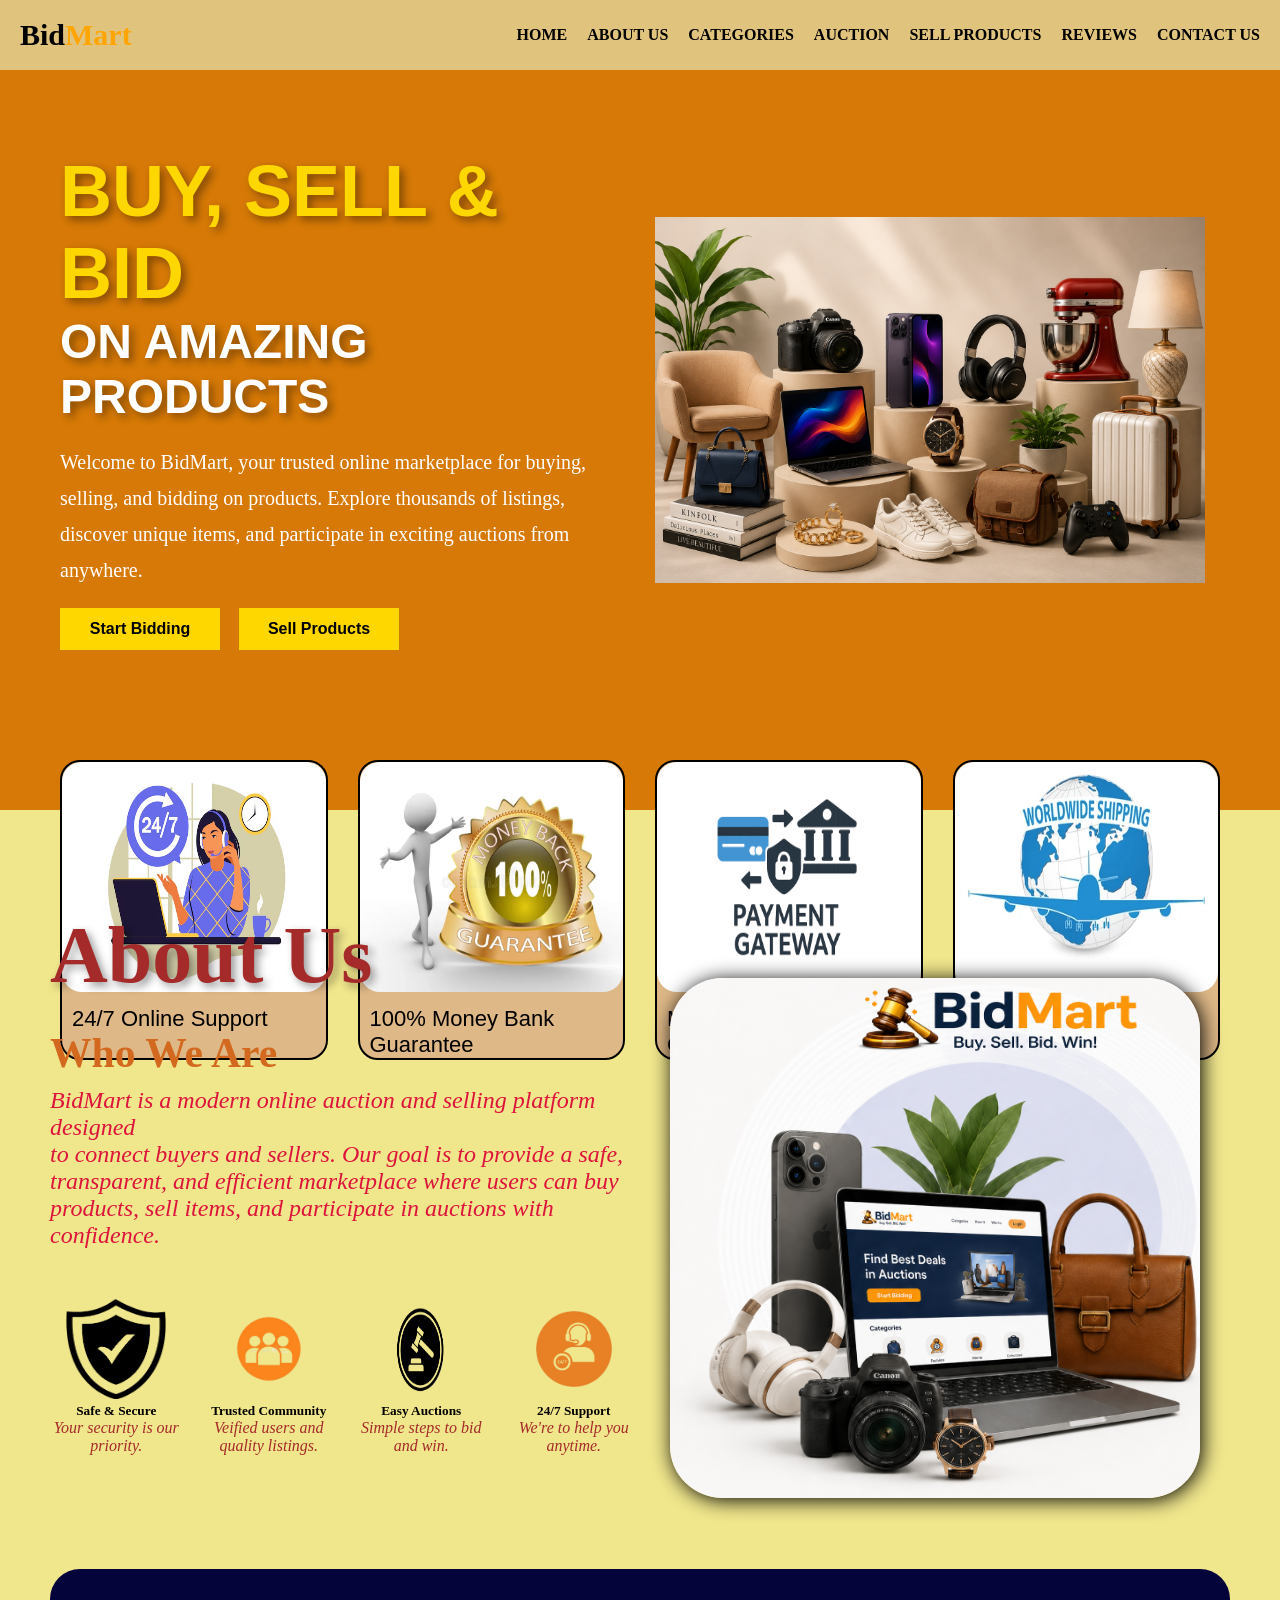
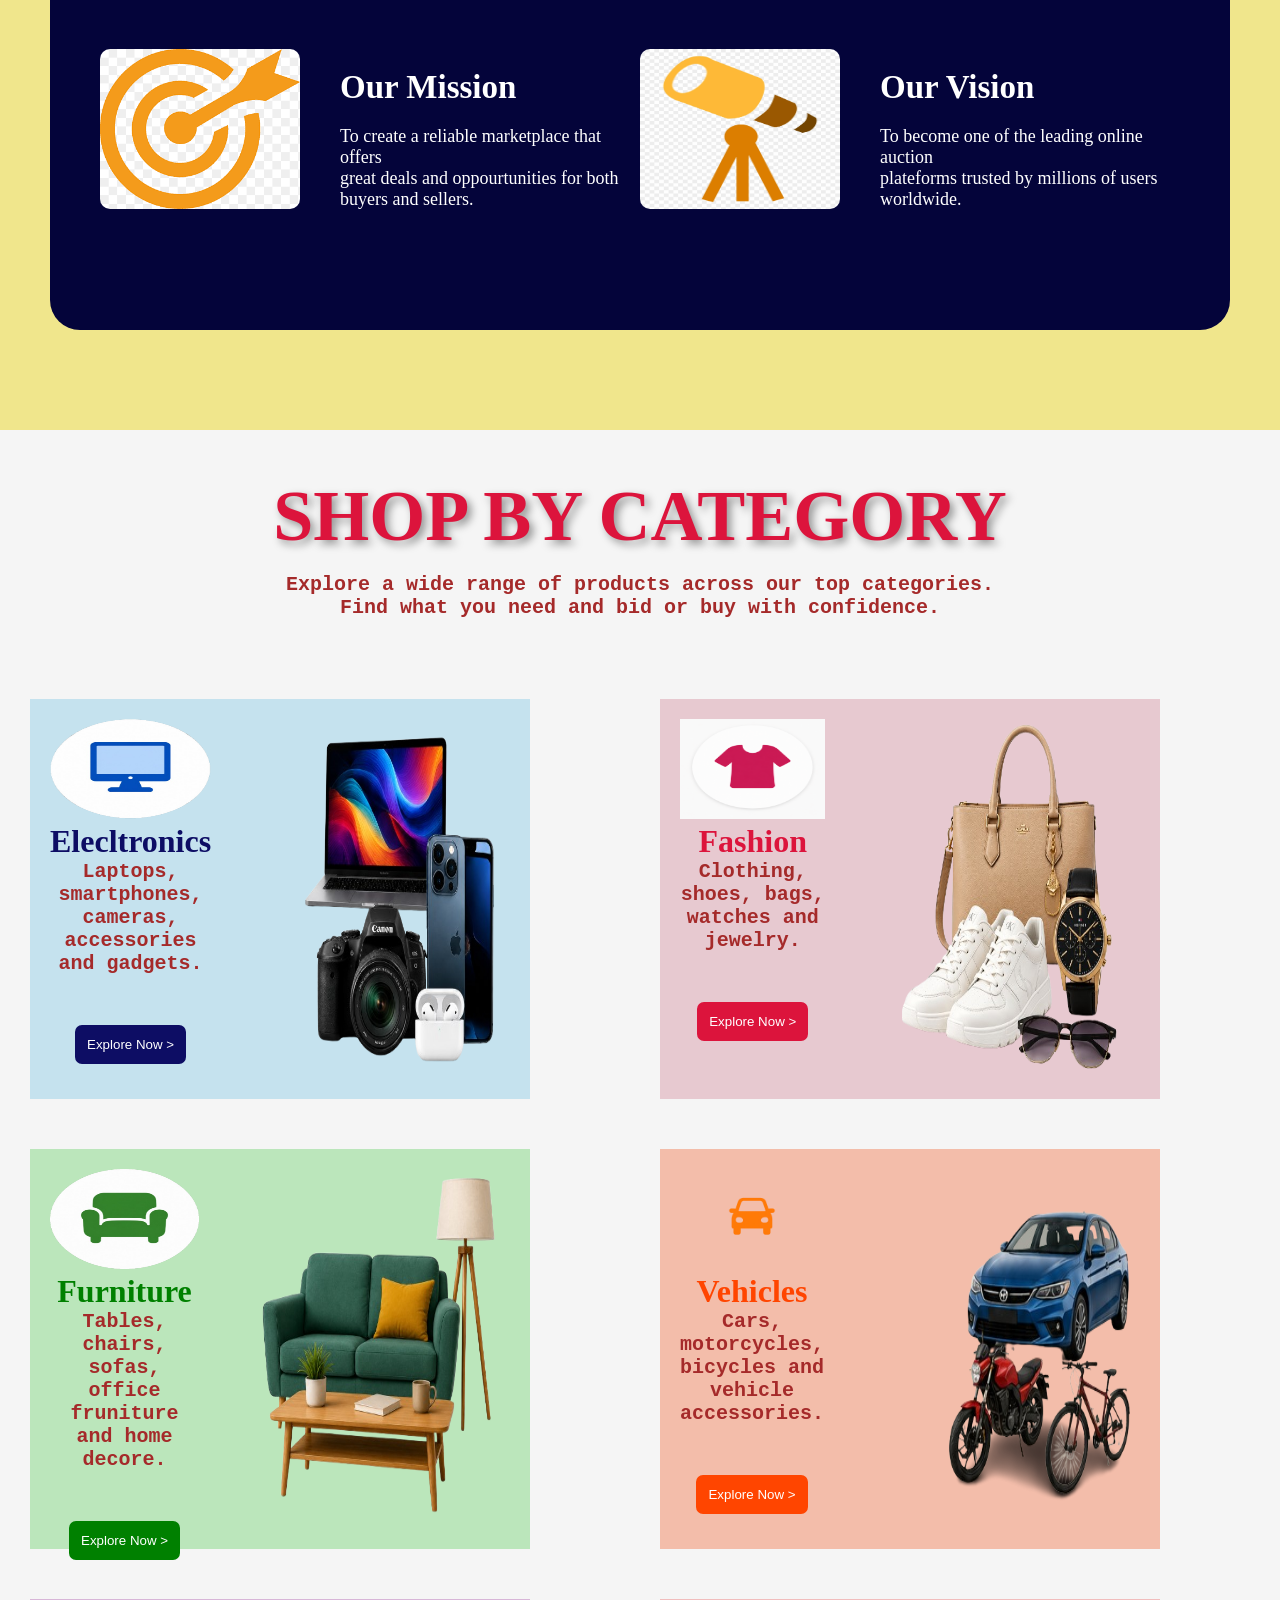
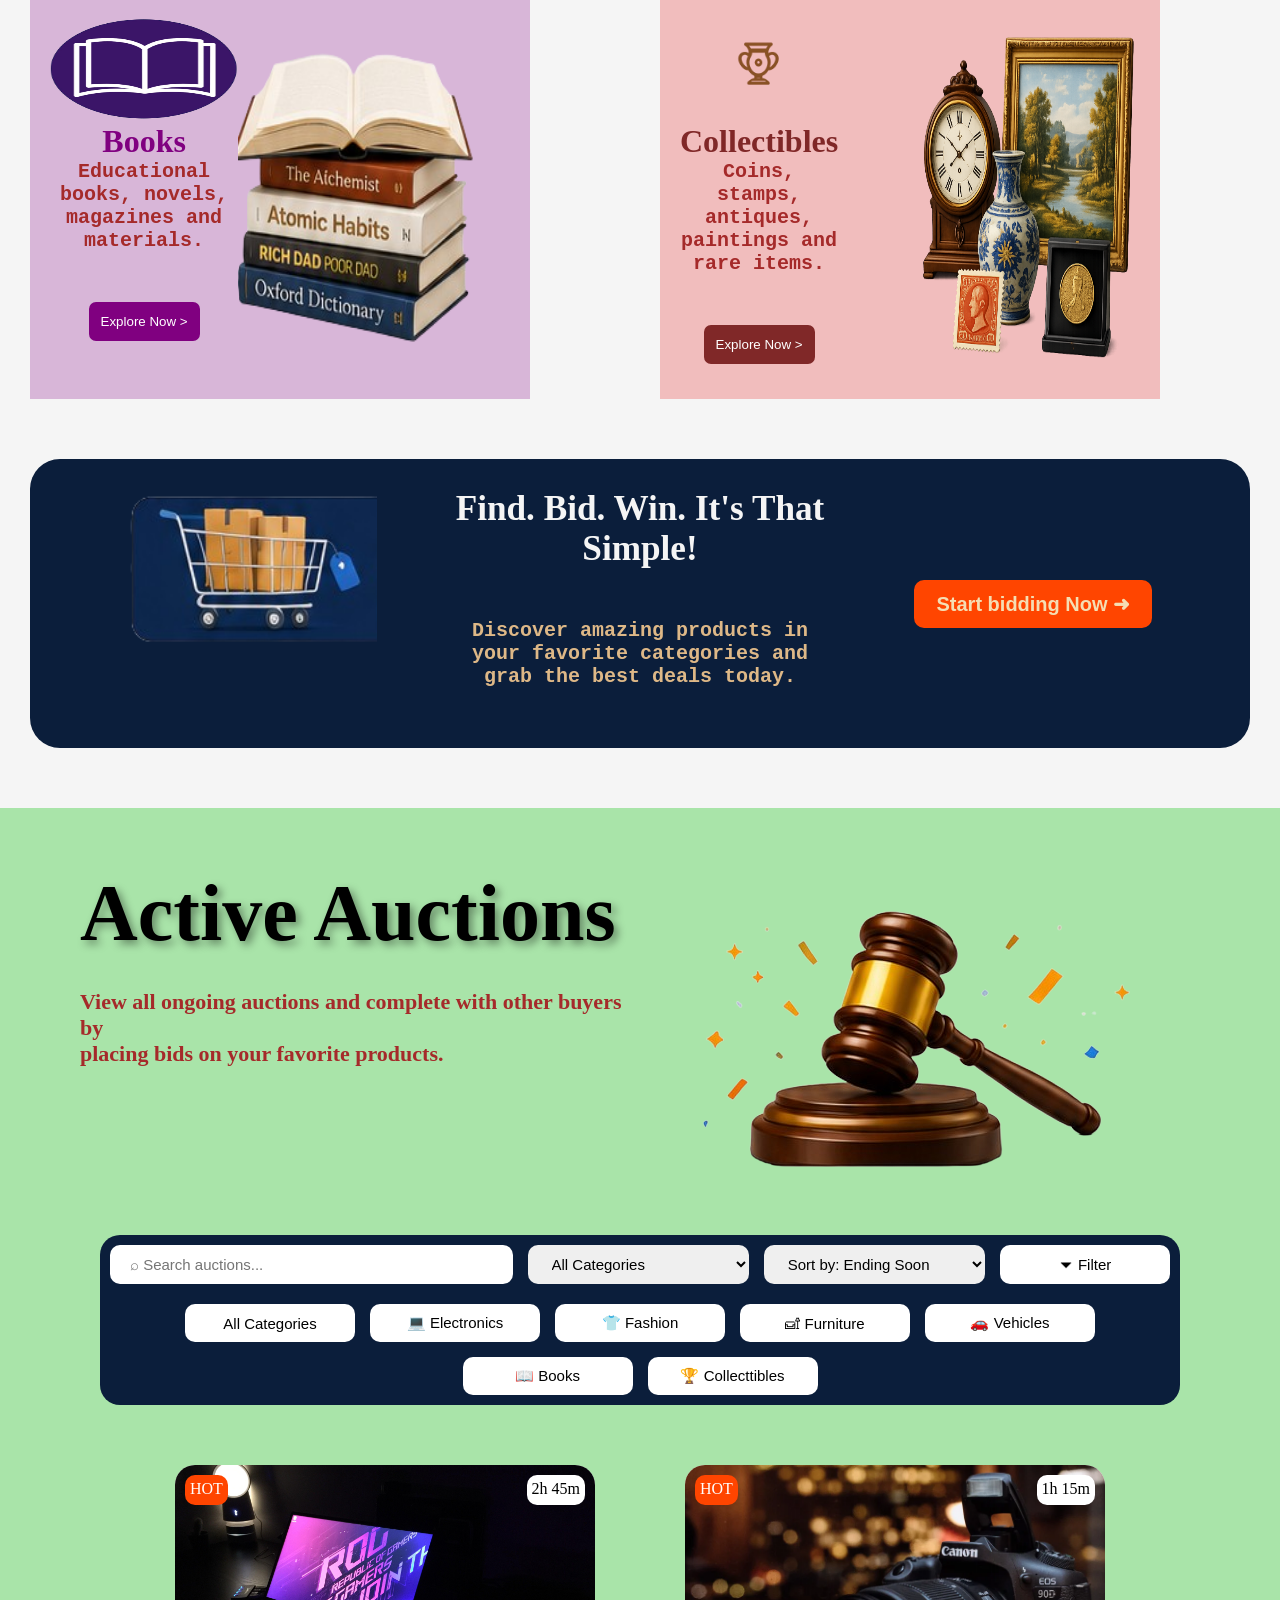
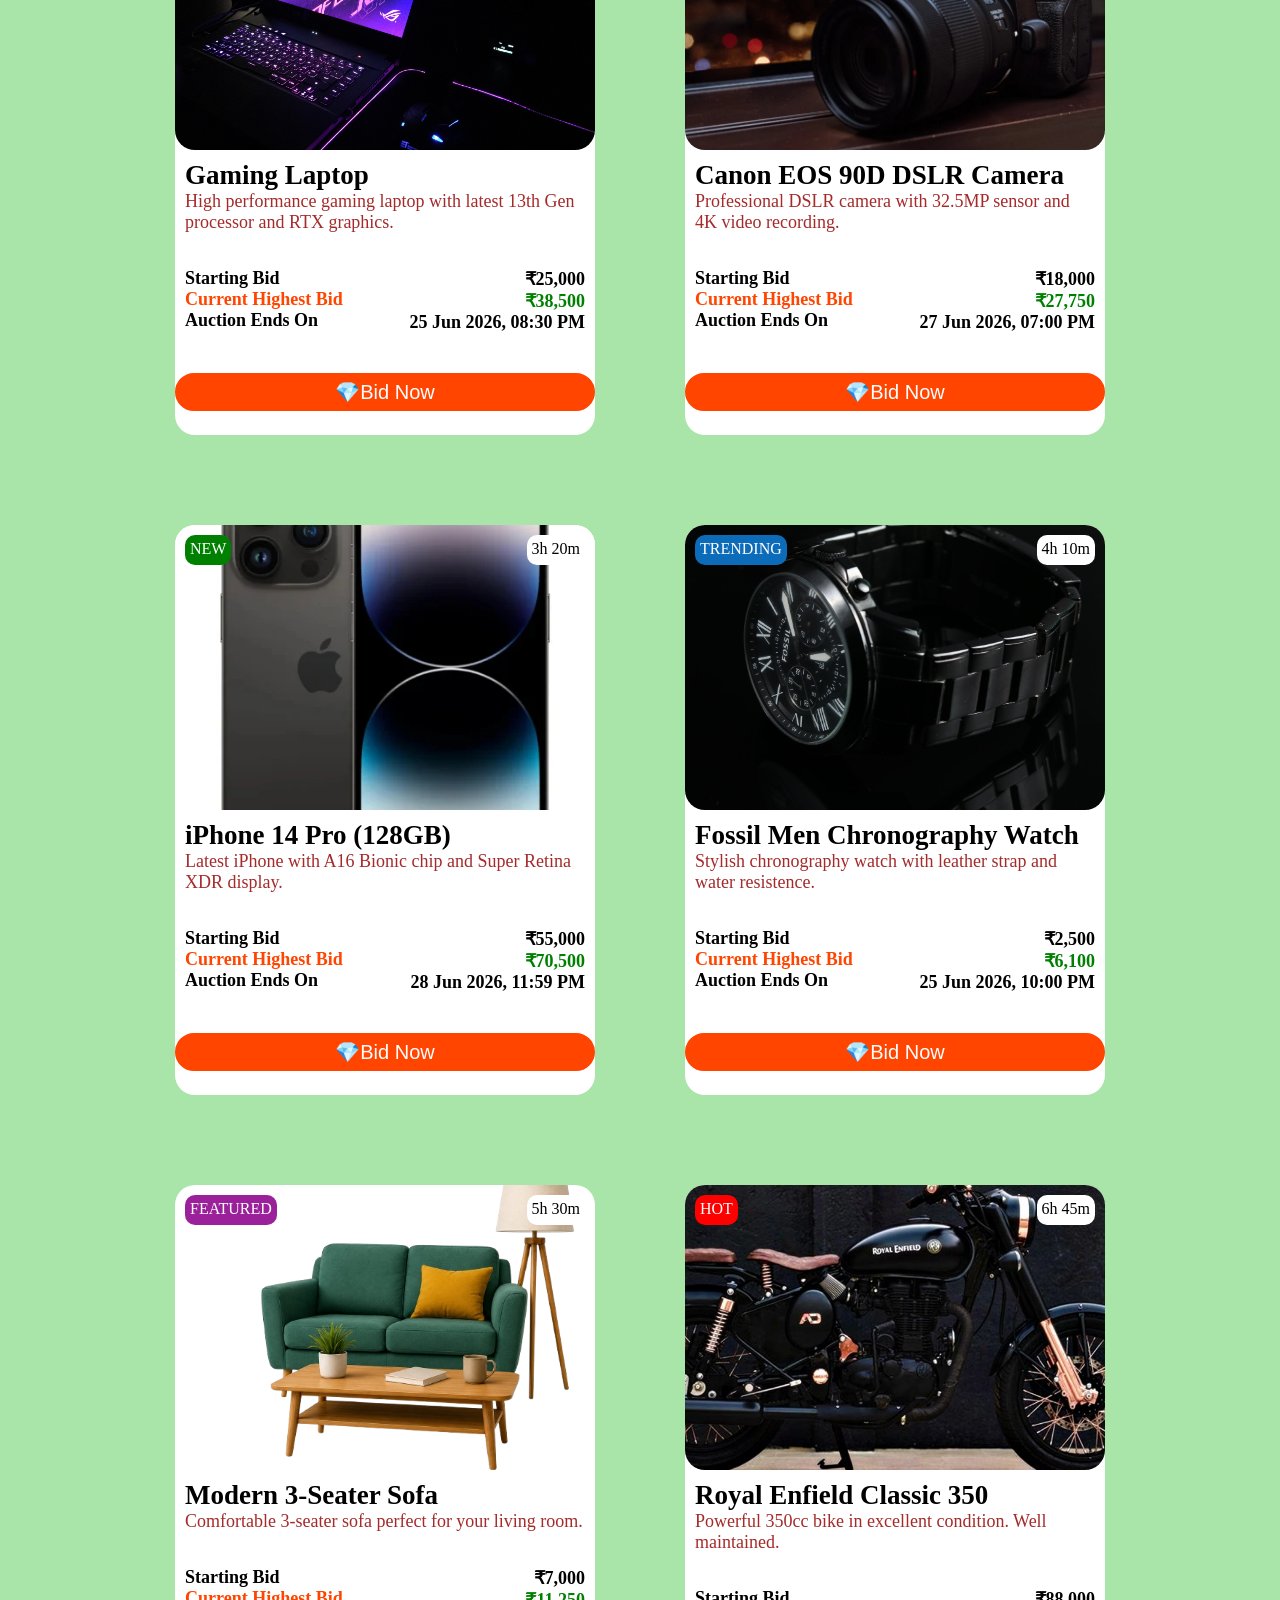
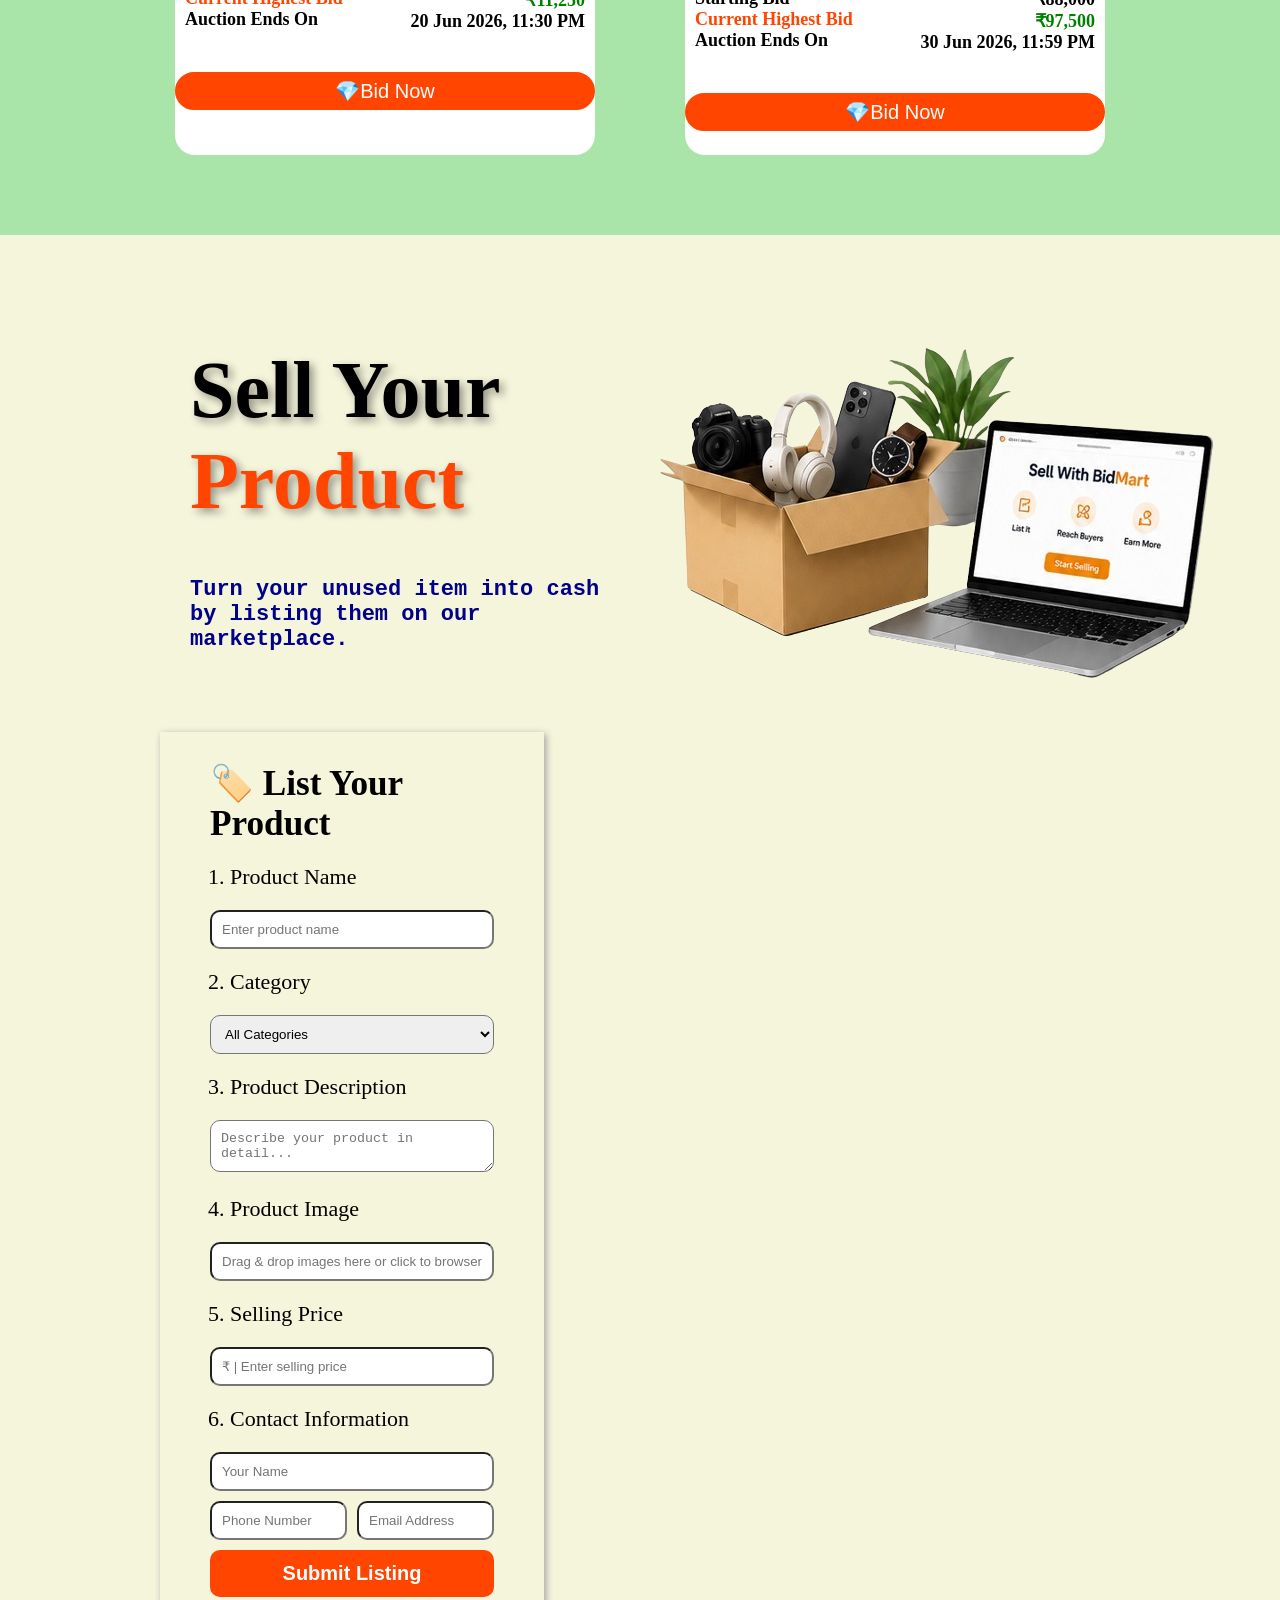
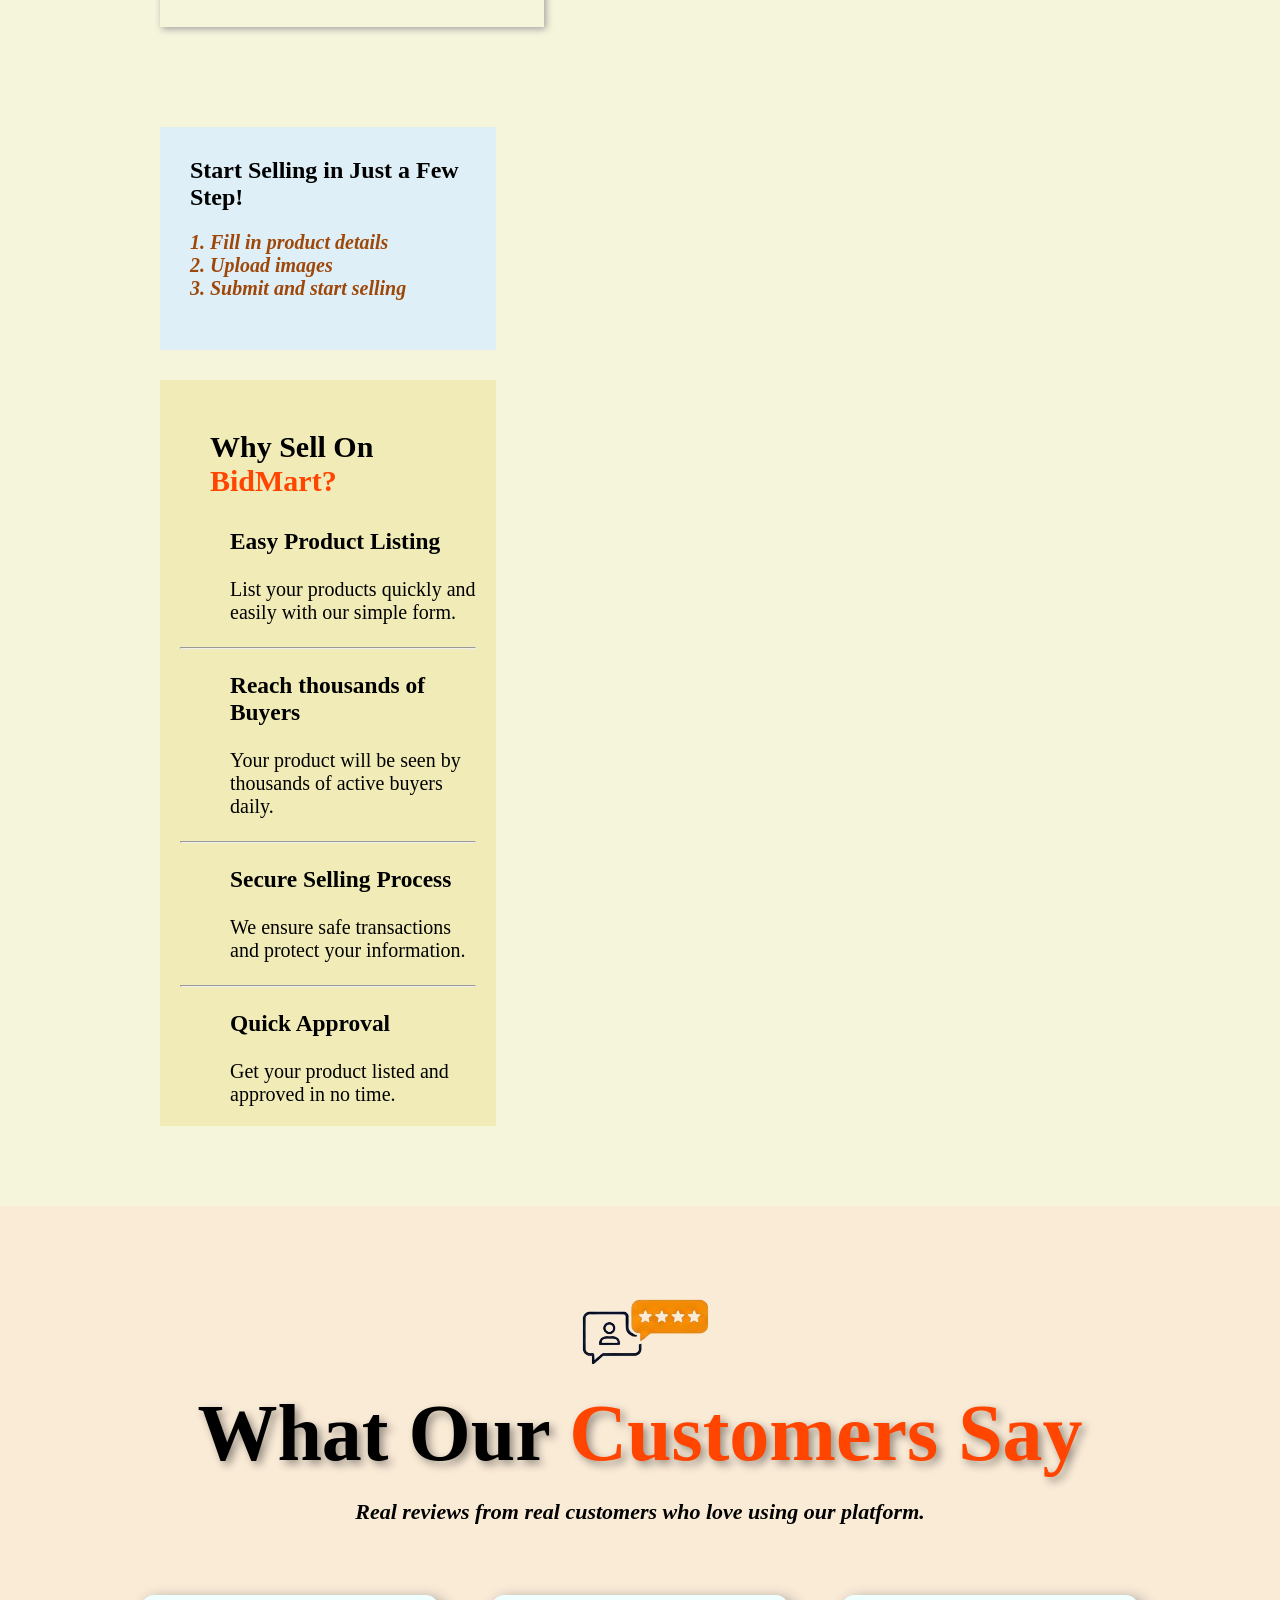
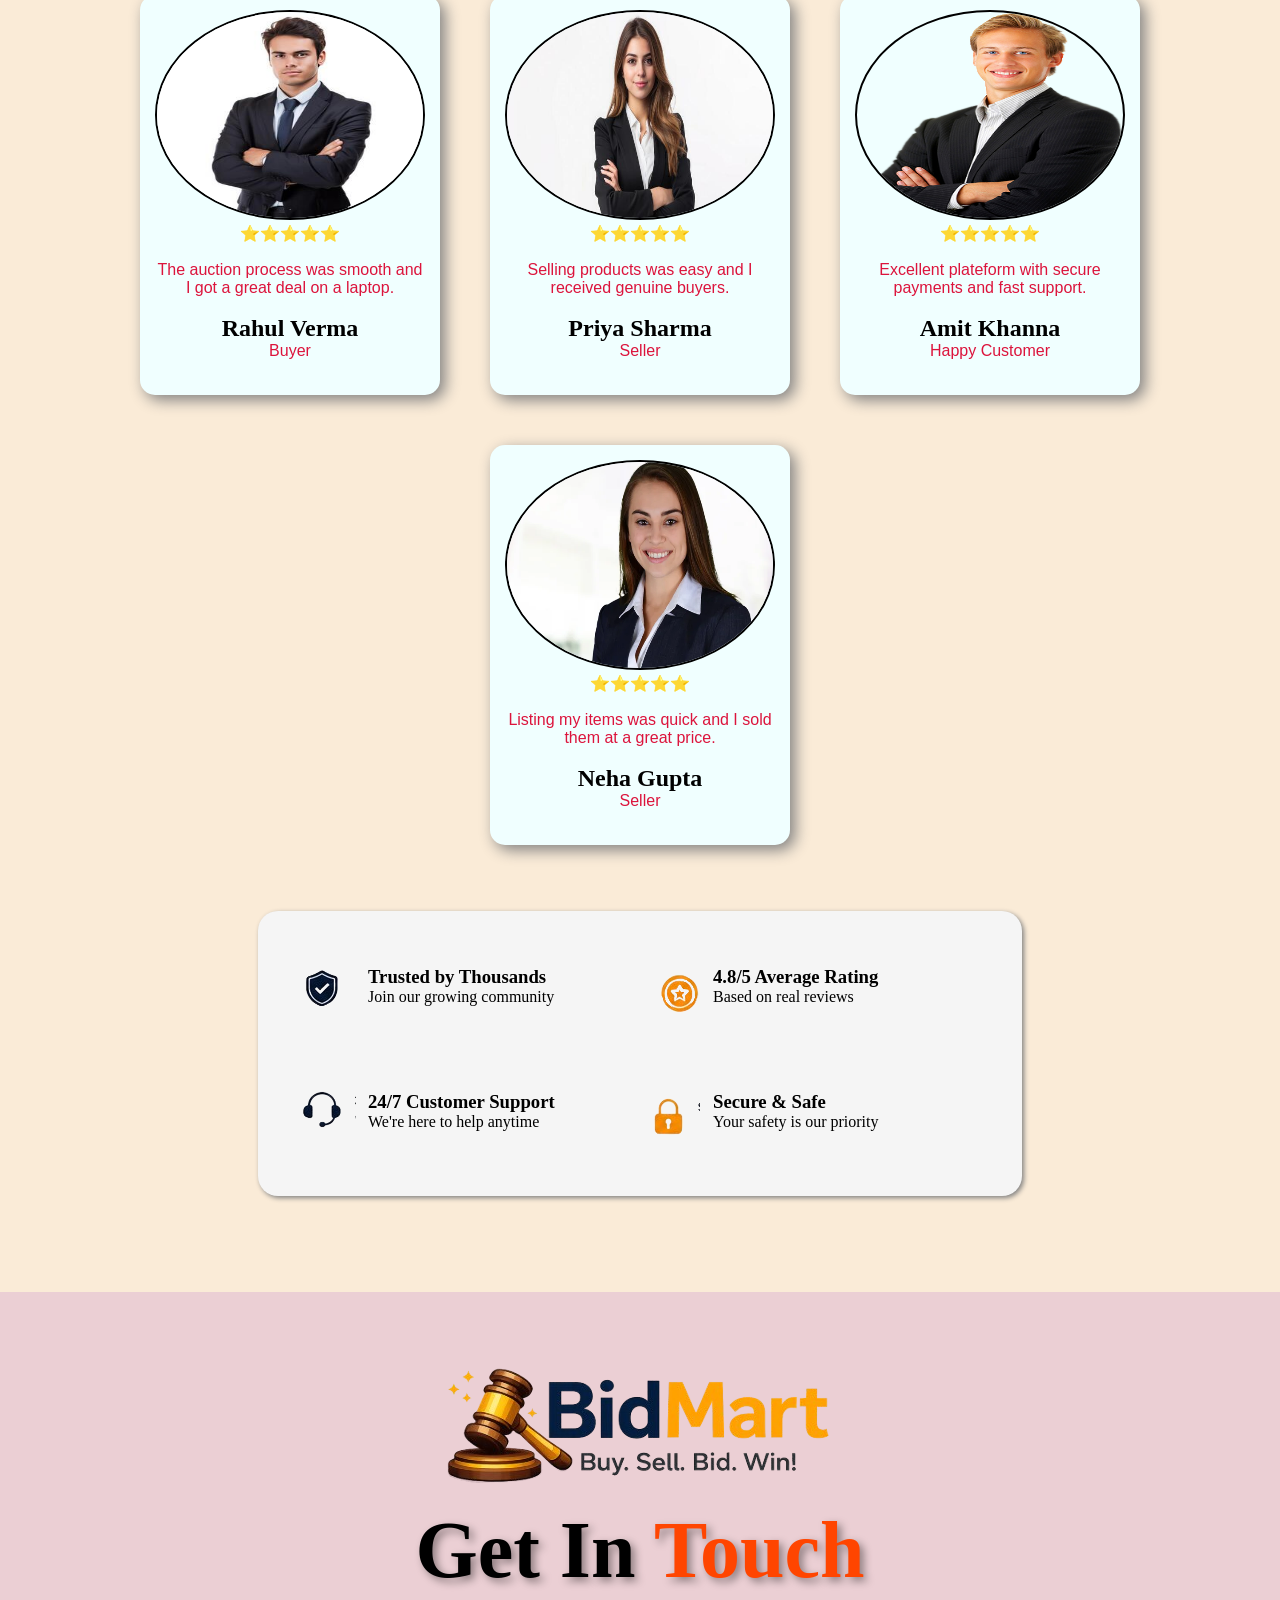
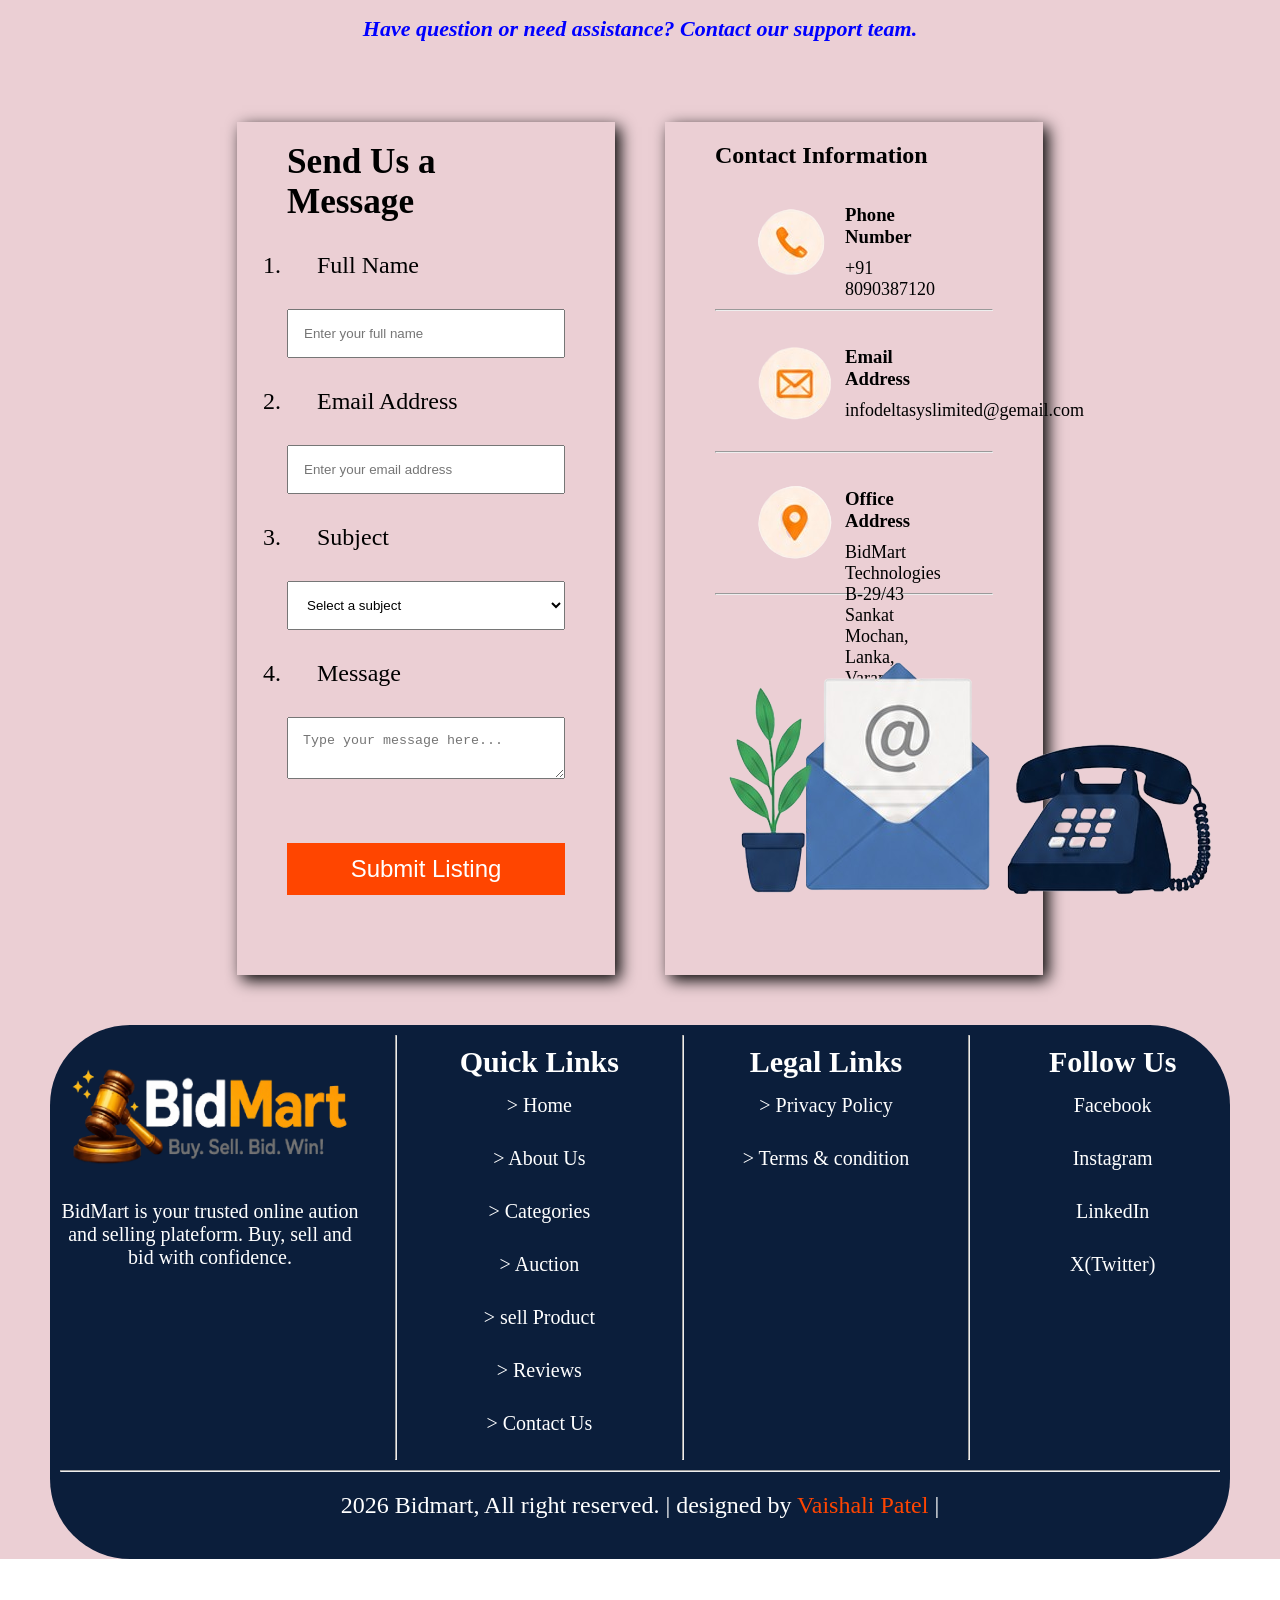
<file: index.html>
<!doctype html>
<html lang="en">
  <head>
    <meta charset="UTF-8" />
    <meta name="viewport" content="width=device-width, initial-scale=1.0" />
    <title>BidMart</title>
    <link rel="stylesheet" href="Auctuin&Selling.css" />
    <link rel="icon" href="./image/bidmartlogo.png" />
  </head>
  <body>
    <!-- Navbar -->
    <section class="navbar-main">
      <div class="navbar-wapper">
        <p class="navbar-logo"><span style="color: black">Bid</span>Mart</p>

        <ul class="navbar-list">
          <li><a href="#home">HOME</a></li>
          <li><a href="#about">ABOUT US</a></li>
          <li><a href="#categorie">CATEGORIES</a></li>
          <li><a href="#auction">AUCTION</a></li>
          <li><a href="#sell">SELL PRODUCTS</a></li>
          <li><a href="#review">REVIEWS</a></li>
          <li><a href="#contact">CONTACT US</a></li>
        </ul>
      </div>
    </section>

    <!-- Home Section -->
    <section class="auction-home" id="home">
      <div class="home-wapp">
        <div class="home-left">
          <h1>
            <span class="heading">Buy, Sell & Bid</span><br />
            On Amazing Products
          </h1>

          <p>
            Welcome to BidMart, your trusted online marketplace for buying,<br />
            selling, and bidding on products. Explore thousands of listings,<br />
            discover unique items, and participate in exciting auctions from
            anywhere.
          </p>

          <button>Start Bidding</button>
          <button>Sell Products</button>
        </div>

        <div class="home-right">
          <img src="./image/productimage.png" alt="Product Image" />
        </div>
      </div>

      <!-- Home card Section -->

      <div class="home-card">
        <div class="card-main">
          <div class="card-img">
            <img src="./image/homecard1.avif" alt="" />
          </div>
          <div class="card-para">
            <p>24/7 Online Support</p>
          </div>
        </div>

        <div class="card-main">
          <div class="card-img">
            <img src="./image/homecard2.webp" alt="" />
          </div>
          <div class="card-para">
            <p>100% Money Bank Guarantee</p>
          </div>
        </div>

        <div class="card-main">
          <div class="card-img">
            <img src="./image/homecard3.png" alt="" />
          </div>
          <div class="card-para">
            <p>Money Payment Gatways</p>
          </div>
        </div>

        <div class="card-main">
          <div class="card-img">
            <img src="./image/homecard4.webp" alt="" />
          </div>
          <div class="card-para">
            <p>World Wide Free Shipping</p>
          </div>
        </div>
      </div>
    </section>

    <!-- About Us Section -->

    <section class="about-main" id="about">
      <div class="about-wapper">
        <div class="about-left">
          <h1>About Us</h1>
          <br />
          <h2>Who We Are</h2>
          <p class="about-left-p">
            BidMart is a modern online auction and selling platform designed
            <br />
            to connect buyers and sellers. Our goal is to provide a safe,<br />
            transparent, and efficient marketplace where users can buy <br />
            products, sell items, and participate in auctions with confidence.
          </p>
          <div class="about-logo">
            <div class="about-logo-box">
              <img src="./image/safeandsecure.png" alt="" />
              <h5>Safe & Secure</h5>
              <p>Your security is our priority.</p>
            </div>
            <div class="about-logo-box">
              <img src="./image/trustedcommunity.png" alt="" />
              <h5>Trusted Community</h5>
              <p>Veified users and quality listings.</p>
            </div>
            <div class="about-logo-box">
              <img src="./image/easyauction.png" alt="" />
              <h5>Easy Auctions</h5>
              <p>Simple steps to bid and win.</p>
            </div>
            <div class="about-logo-box">
              <img src="./image/supportico.png" alt="" />
              <h5>24/7 Support</h5>
              <p>We're to help you anytime.</p>
            </div>
          </div>
        </div>
        <div class="about-right">
          <img src="./image/auction&selling2.png" alt="" />
        </div>
      </div>

      <!-- About Center Section -->

      <div class="about-center">
        <div class="about-center-left">
          <div class="center-left">
            <img src="./image/ourmission.png" alt="" />
          </div>
          <div class="center-right">
            <h2>Our Mission</h2>
            <p>
              To create a reliable marketplace that offers <br />
              great deals and oppourtunities for both <br />
              buyers and sellers.
            </p>
          </div>
        </div>

        <div class="about-center-right">
          <div class="center-img">
            <img src="./image/ourvision.png" alt="" />
          </div>
          <div class="center-right">
            <h2>Our Vision</h2>
            <p>
              To become one of the leading online auction <br />
              plateforms trusted by millions of users <br />
              worldwide.
            </p>
          </div>
        </div>
      </div>
    </section>

    <!-- Categories Section -->

    <section class="Categories-wapper" id="categorie">
      <h1>Shop by Category</h1>
      <p>
        Explore a wide range of products across our top categories. <br />
        Find what you need and bid or buy with confidence.
      </p>
      <div class="Categories-box">
        <div class="Categories-left">
          <div class="categories-card bg1">
            <div class="categories-card-left">
              <img src="./image/electronic-icon (2).png" alt="" />
              <h2 class="card-h1">Elecltronics</h2>
              <p>Laptops, smartphones, cameras, accessories and gadgets.</p>
              <button class="card-button1">Explore Now ></button>
            </div>
            <div class="categories-card-right">
              <img src="./image/electronic-image.png" alt="" />
            </div>
          </div>

          <div class="categories-card bg2">
            <div class="categories-card-left">
              <img src="./image/furnituer-icon.png" alt="" />
              <h2 class="card-h2">Furniture</h2>
              <p>Tables, chairs, sofas, office fruniture and home decore.</p>
              <button class="card-button2">Explore Now ></button>
            </div>
            <div class="categories-card-right">
              <img src="./image/furniture-image.png" alt="" />
            </div>
          </div>

          <div class="categories-card bg3">
            <div class="categories-card-left">
              <img src="./image/book-icon.webp" alt="" />
              <h2 class="card-h3">Books</h2>
              <p>Educational books, novels, magazines and materials.</p>
              <button class="card-button3">Explore Now ></button>
            </div>
            <div class="categories-card-right">
              <img src="./image/book-image.png" alt="" />
            </div>
          </div>
        </div>
        <div class="Categories-right">
          <div class="categories-card bg4">
            <div class="categories-card-left">
              <img src="./image/fashion-icon.png" alt="" />
              <h2 class="card-h4">Fashion</h2>
              <p>Clothing, shoes, bags, watches and jewelry.</p>
              <button class="card-button4">Explore Now ></button>
            </div>
            <div class="categories-card-right">
              <img src="./image/fashion-image.png" alt="" />
            </div>
          </div>

          <div class="categories-card bg5">
            <div class="categories-card-left">
              <img src="./image/vehicle-icon.png" alt="" />
              <h2 class="card-h5">Vehicles</h2>
              <p>Cars, motorcycles, bicycles and vehicle accessories.</p>
              <button class="card-button5">Explore Now ></button>
            </div>
            <div class="categories-card-right">
              <img src="./image/vehicle-image.png" alt="" />
            </div>
          </div>

          <div class="categories-card bg6">
            <div class="categories-card-left">
              <img src="./image/collect-icon.png" alt="" />
              <h2 class="card-h6">Collectibles</h2>
              <p>Coins, stamps, antiques, paintings and rare items.</p>
              <button class="card-button6">Explore Now ></button>
            </div>
            <div class="categories-card-right">
              <img src="./image/collect-image.png" alt="" />
            </div>
          </div>
        </div>
      </div>
      <div class="categorie-footer">
        <div class="footer-flex">
          <div class="categorie-footer-img">
            <img src="./image/footer-image.png" alt="" />
          </div>
          <div class="categorie-footer-para">
            <h2>Find. Bid. Win. It's That Simple!</h2>
            <p>
              Discover amazing products in your favorite categories and grab the
              best deals today.
            </p>
          </div>
          <div class="categorie-footer-button">
            <button>
              Start bidding Now &#10140;
              <!-- ➜ -->
            </button>
          </div>
        </div>
      </div>
    </section>

    <!-- Auction Section -->

    <section class="auction-wapper" id="auction">
      <div class="auction-heading">
        <div class="auction-heading-left">
          <h1>Active Auctions</h1>
          <p>
            View all ongoing auctions and complete with other buyers by <br />
            placing bids on your favorite products.
          </p>
        </div>
        <div class="auction-heading-right">
          <img src="./image/auction-image.png" alt="" />
        </div>
      </div>

      <div class="auction-search">
        <div class="auction-search-bar">
          <div class="Search-effect search-row">
            <input
              type="text"
              id="text"
              class="Search-effect-select"
              placeholder="⌕ Search auctions..."
            />
            <select class="Search-effect-select">
              <option>All Categories</option>
              <option>Electronics</option>
              <option>Fashion</option>
              <option>Furniture</option>
              <option>Vehicles</option>
              <option>Books</option>
              <option>Collectibles</option>
            </select>
            <select class="Search-effect-select">
              <option>Sort by: Ending Soon</option>
            </select>
            <button class="Search-effect-select">⏷ Filter</button>
          </div>

          <div class="Search-effect">
            <button class="Search-effect-select">All Categories</button>
            <button class="Search-effect-select">💻 Electronics</button>
            <button class="Search-effect-select">👕 Fashion</button>
            <button class="Search-effect-select">🛋 Furniture</button>
            <button class="Search-effect-select">🚗 Vehicles</button>
            <button class="Search-effect-select">📖 Books</button>
            <button class="Search-effect-select">🏆 Collecttibles</button>
          </div>
        </div>
      </div>
      <!-- Auction Card Section -->

      <div class="auction-card">
        <div class="auction-card-main">
          <div class="auction-card-img  auction-bg1">
            <div class="auction-btn">HOT</div>
            <div class="auction-btn btnbg">2h 45m</div>
            <!-- <img src="./image/auction-card-laptop.jpg" alt="" /> -->
          </div>
          <div class="auction-card-head">
            <h2>Gaming Laptop</h2>
            <p>
              High performance gaming laptop with latest 13th Gen processor and
              RTX graphics.
            </p>
          </div>
          <div class="auction-card-price">
            <div class="card-price-left">
              <p>Starting Bid</p>
              <p style="color: orangered">Current Highest Bid</p>
              <p>Auction Ends On</p>
            </div>
            <div class="card-price-right">
              <p>₹25,000</p>
              <p style="color: green">₹38,500</p>
              <p>25 Jun 2026, 08:30 PM</p>
            </div>
          </div>
          <div class="auction-card-button">
            <button>💎Bid Now</button>
          </div>
        </div>

        <div class="auction-card-main">
          <div class="auction-card-img  auction-bg2">
              <div class="auction-btn">HOT</div>
            <div class="auction-btn btnbg">1h 15m</div>
            <!-- <img src="./image/auction-card-camera.webp" alt="" /> -->
          </div>
          <div class="auction-card-head">
            <h2>Canon EOS 90D DSLR Camera</h2>
            <p>
              Professional DSLR camera with 32.5MP sensor and 4K video
              recording.
            </p>
          </div>
          <div class="auction-card-price">
            <div class="card-price-left">
              <p>Starting Bid</p>
              <p style="color: orangered">Current Highest Bid</p>
              <p>Auction Ends On</p>
            </div>
            <div class="card-price-right">
              <p>₹18,000</p>
              <p style="color: green">₹27,750</p>
              <p>27 Jun 2026, 07:00 PM</p>
            </div>
          </div>
          <div class="auction-card-button">
            <button>💎Bid Now</button>
          </div>
        </div>

        <div class="auction-card-main">
          <div class="auction-card-img auction-bg3">
             <div class="auction-btn btnbg1">NEW</div>
            <div class="auction-btn btnbg">3h 20m</div>
            <!-- <img src="./image/auction-card-phone.webp" alt="" /> -->
          </div>
          <div class="auction-card-head">
            <h2>iPhone 14 Pro (128GB)</h2>
            <p>
              Latest iPhone with A16 Bionic chip and Super Retina XDR display.
            </p>
          </div>
          <div class="auction-card-price">
            <div class="card-price-left">
              <p>Starting Bid</p>
              <p style="color: orangered">Current Highest Bid</p>
              <p>Auction Ends On</p>
            </div>
            <div class="card-price-right">
              <p>₹55,000</p>
              <p style="color: green">₹70,500</p>
              <p>28 Jun 2026, 11:59 PM</p>
            </div>
          </div>
          <div class="auction-card-button">
            <button>💎Bid Now</button>
          </div>
        </div>

        <div class="auction-card-main">
          <div class="auction-card-img auction-bg4">
              <div class="auction-btn btnbg2">TRENDING</div>
            <div class="auction-btn btnbg">4h 10m</div>
            <!-- <img src="./image/auction-card-watch.jpg" alt="" /> -->
          </div>
          <div class="auction-card-head">
            <h2>Fossil Men Chronography Watch</h2>
            <p>
              Stylish chronography watch with leather strap and water
              resistence.
            </p>
          </div>
          <div class="auction-card-price">
            <div class="card-price-left">
              <p>Starting Bid</p>
              <p style="color: orangered">Current Highest Bid</p>
              <p>Auction Ends On</p>
            </div>
            <div class="card-price-right">
              <p>₹2,500</p>
              <p style="color: green">₹6,100</p>
              <p>25 Jun 2026, 10:00 PM</p>
            </div>
          </div>
          <div class="auction-card-button">
            <button>💎Bid Now</button>
          </div>
        </div>

        <div class="auction-card-main">
          <div class="auction-card-img auction-bg5">
              <div class="auction-btn btnbg3">FEATURED</div>
            <div class="auction-btn btnbg">5h 30m</div>
            <!-- <img src="./image/furniture-image.png" alt="" /> -->
          </div>
          <div class="auction-card-head">
            <h2>Modern 3-Seater Sofa</h2>
            <p>Comfortable 3-seater sofa perfect for your living room.</p>
          </div>
          <div class="auction-card-price">
            <div class="card-price-left">
              <p>Starting Bid</p>
              <p style="color: orangered">Current Highest Bid</p>
              <p>Auction Ends On</p>
            </div>
            <div class="card-price-right">
              <p>₹7,000</p>
              <p style="color: green">₹11,250</p>
              <p>20 Jun 2026, 11:30 PM</p>
            </div>
          </div>
          <div class="auction-card-button">
            <button>💎Bid Now</button>
          </div>
        </div>

        <div class="auction-card-main">
          <div class="auction-card-img auction-bg6">
              <div class="auction-btn btnbg4">HOT</div>
            <div class="auction-btn btnbg">6h 45m</div>
            <!-- <img src="./image/auction-card-bullet.jpg" alt="" /> -->
          </div>
          <div class="auction-card-head">
            <h2>Royal Enfield Classic 350</h2>
            <p>Powerful 350cc bike in excellent condition. Well maintained.</p>
          </div>
          <div class="auction-card-price">
            <div class="card-price-left">
              <p>Starting Bid</p>
              <p style="color: orangered">Current Highest Bid</p>
              <p>Auction Ends On</p>
            </div>
            <div class="card-price-right">
              <p>₹88,000</p>
              <p style="color: green">₹97,500</p>
              <p>30 Jun 2026, 11:59 PM</p>
            </div>
          </div>
          <div class="auction-card-button">
            <button>💎Bid Now</button>
          </div>
        </div>
      </div>
    </section>

    <!-- Sell Product Section -->

    <section class="sell-wapper" id="sell">
      <div class="sell-heading">
        <div class="sell-heading-left">
          <h1>Sell Your <br /><span style="color: orangered">Product</span></h1>
          <p>
            Turn your unused item into cash <br />
            by listing them on our marketplace.
          </p>
        </div>
        <div class="sell-heading-right">
          <img src="./image/sell-product-img.png" alt="" />
        </div>
      </div>
      <div class="sell-card">
        <!-- left card -->

        <div class="sell-card-left">
          <div class="card-left-list">
            <h2>🏷️ List Your Product</h2>
            <ol>
              <li class="sell-list">Product Name</li>
              <input
                class="sell-list-op"
                type="text"
                placeholder="Enter product name"
              />
              <li class="sell-list">Category</li>
              <select class="sell-list-op">
                <option>All Categories</option>
                <option>Electronics</option>
                <option>Fashion</option>
                <option>Furniture</option>
                <option>Vehicles</option>
                <option>Books</option>
                <option>Collectibles</option>
              </select>
              <li class="sell-list">Product Description</li>
              <textarea
                class="sell-list-op"
                placeholder="Describe your product in detail..."
              ></textarea>
              <li class="sell-list">Product Image</li>
              <input
                class="sell-list-op"
                type="text"
                placeholder="Drag & drop images here or click to browser"
              />
              <li class="sell-list">Selling Price</li>
              <input
                class="sell-list-op"
                type="text"
                placeholder="₹ | Enter selling price"
              />
              <li class="sell-list">Contact Information</li>
              <input class="sell-list-op" type="text" placeholder="Your Name" />
              <div class="sell-list-op2">
                <input
                  class="sell-list-op"
                  type="text"
                  placeholder="Phone Number"
                />
                <input
                  class="sell-list-op"
                  type="text"
                  placeholder="Email Address"
                />
              </div>
            </ol>
            <button class="sell-list-btn">Submit Listing</button>
          </div>
        </div>

        <!-- right card -->

        <div class="sell-card-right">
          <div class="sell-option1">
            <div class="sell-option-tob">
              <h2>Start Selling in Just a Few Step!</h2>
              <ol>
                <li>Fill in product details</li>
                <li>Upload images</li>
                <li>Submit and start selling</li>
              </ol>
            </div>
          </div>
          <div class="sell-option2">
            <div class="sell-option-bottom">
              <h2>
                Why Sell On <span style="color: orangered">BidMart?</span>
              </h2>
              <h3>Easy Product Listing</h3>
              <br />
              <p>List your products quickly and easily with our simple form.</p>
              <br />
              <hr />
              <br />
              <h3>Reach thousands of Buyers</h3>
              <br />
              <p>
                Your product will be seen by thousands of active buyers daily.
              </p>
              <br />
              <hr />
              <br />
              <h3>Secure Selling Process</h3>
              <br />
              <p>We ensure safe transactions and protect your information.</p>
              <br />
              <hr />
              <br />
              <h3>Quick Approval</h3>
              <br />
              <p>Get your product listed and approved in no time.</p>
            </div>
          </div>
        </div>
      </div>
    </section>

    <!-- Review Section -->

    <section class="review-wapper" id="review">
      <div class="review-image">
        <img src="./image/review-img.png" alt="" />
        <h1>What Our <span style="color: orangered">Customers Say</span></h1>
        <p>Real reviews from real customers who love using our platform.</p>
      </div>

      <!-- Review card -->

      <div class="review-card">
        <div class="reviwe-card-wapper">
          <div class="reviwe-card-main">
            <img src="./image/review-card1.jpg" alt="" /><br />
            <span>⭐⭐⭐⭐⭐</span><br /><br />
            <p>
              The auction process was smooth and I got a great deal on a laptop.
            </p>
            <br />
            <h2>Rahul Verma</h2>
            <p>Buyer</p>
          </div>
        </div>
        <div class="reviwe-card-wapper">
          <div class="reviwe-card-main">
            <img src="./image/review-card2.jpg" alt="" /><br />
            <span>⭐⭐⭐⭐⭐</span><br /><br />
            <p>Selling products was easy and I received genuine buyers.</p>
            <br />
            <h2>Priya Sharma</h2>
            <p>Seller</p>
          </div>
        </div>
        <div class="reviwe-card-wapper">
          <div class="reviwe-card-main">
            <img src="./image/review-card3.png" alt="" /><br />
            <span>⭐⭐⭐⭐⭐</span><br /><br />
            <p>Excellent plateform with secure payments and fast support.</p>
            <br />
            <h2>Amit Khanna</h2>
            <p>Happy Customer</p>
          </div>
        </div>
        <div class="reviwe-card-wapper">
          <div class="reviwe-card-main">
            <img src="./image/review-card4.jpg" alt="" /><br />
            <span>⭐⭐⭐⭐⭐</span><br /><br />
            <p>Listing my items was quick and I sold them at a great price.</p>
            <br />
            <h2>Neha Gupta</h2>
            <p>Seller</p>
          </div>
        </div>
      </div>

      <!-- Review Footer -->
      <div class="review-footer">
        <div class="review-footer-card">
          <div class="footer-card-img">
            <img src="./image/review1.png" alt="" />
          </div>
          <div class="footer-card-para">
            <h3>Trusted by Thousands</h3>
            <p>Join our growing community</p>
          </div>
        </div>
        <div class="review-footer-card">
          <div class="footer-card-img">
            <img src="./image/review2.png" alt="" />
          </div>
          <div class="footer-card-para">
            <h3>4.8/5 Average Rating</h3>
            <p>Based on real reviews</p>
          </div>
        </div>
        <div class="review-footer-card">
          <div class="footer-card-img">
            <img src="./image/review3.png" alt="" />
          </div>
          <div class="footer-card-para">
            <h3>24/7 Customer Support</h3>
            <p>We're here to help anytime</p>
          </div>
        </div>
        <div class="review-footer-card">
          <div class="footer-card-img">
            <img src="./image/review4.png" alt="" />
          </div>
          <div class="footer-card-para">
            <h3>Secure & Safe</h3>
            <p>Your safety is our priority</p>
          </div>
        </div>
      </div>
    </section>

    <!-- Contect Section -->

    <section class="Contact-wapper" id="contact">
      <div class="Contact-header">
        <img src="./image/bidmartlogo2.png" alt="" />
        <h1>Get In <span style="color: orangered">Touch</span></h1>
        <p>Have question or need assistance? Contact our support team.</p>
      </div>
      <!-- Contact Card -->
      <div class="contact-card">
        <div class="contact-card-left">
          <div class="contact-left-list">
            <h2>Send Us a Message</h2>
            <ol>
              <li class="contact-list">Full Name</li>
              <input
                class="contact-list-op"
                type="text"
                placeholder="Enter your full name"
              />
              <li class="contact-list">Email Address</li>
              <input
                class="contact-list-op"
                type="text"
                placeholder="Enter your email address"
              />
              <li class="contact-list">Subject</li>
              <select class="contact-list-op">
                <option>Select a subject</option>
                <option>General Inquiry</option>
                <option>Auction Support</option>
                <option>Selling a Product</option>
                <option>Placing a Bid</option>
                <option>Payment Issue</option>
                <option>Account Assistance</option>
                <option>Technical Support</option>
                <option>Product Listing Issue</option>
                <option>Refund Request</option>
                <option>Partnership Inquiry</option>
                <option>Feedback & Suggestions</option>
                <option>Report a Problem</option>
                <option>Other</option>
              </select>
              <li class="contact-list">Message</li>
              <textarea
                class="contact-list-op"
                placeholder="Type your message here..."
              ></textarea>
            </ol>
            <button class="contact-list-btn">Submit Listing</button>
          </div>
        </div>

        <div class="contact-card-right">
          <h1>Contact Information</h1>
          <div class="contact-right-list">
            <div class="contact-right-img">
              <img src="./image/contact-phone.png" alt="" />
            </div>
            <div class="contact-right-para">
              <h3>Phone Number</h3>
              <p>+91 8090387120</p>
            </div>
          </div>
          <hr />
          <div class="contact-right-list">
            <div class="contact-right-img">
              <img src="./image/contact-email.png" alt="" />
            </div>
            <div class="contact-right-para">
              <h3>Email Address</h3>
              <p>infodeltasyslimited@gemail.com</p>
            </div>
          </div>
          <hr />
          <div class="contact-right-list">
            <div class="contact-right-img">
              <img src="./image/contact-address.png" alt="" />
            </div>
            <div class="contact-right-para">
              <h3>Office Address</h3>
              <p>
                BidMart Technologies B-29/43 Sankat Mochan, Lanka, Varanasi,
                Uttar Pradesh 221001
              </p>
            </div>
          </div>
          <hr />
          <img src="./image/contact-image.png" alt="" />
        </div>
      </div>
      <!-- Contact Footer -->
      <div class="contact-footer-wapper">
        <div class="contact-footer">
          <div class="contact-footer-main">
            <div class="contact-footer1">
              <img src="./image/bidmartlogo3.png" alt="" />
              <p>
                BidMart is your trusted online aution and selling plateform.
                Buy, sell and bid with confidence.
              </p>
            </div>
          </div>
          <hr />
          <div class="contact-footer-main">
            <div class="contact-footer1">
              <h2>Quick Links</h2>
              <ul>
                <li><a href="#home">> Home</a></li>
                <li><a href="#about">> About Us</a></li>
                <li><a href="#categorie">> Categories</a></li>
                <li><a href="#auction">> Auction</a></li>
                <li><a href="#sell">> sell Product</a></li>
                <li><a href="#review">> Reviews</a></li>
                <li><a href="#contact">> Contact Us</a></li>
              </ul>
            </div>
          </div>
          <hr />
          <div class="contact-footer-main">
            <div class="contact-footer1">
              <h2>Legal Links</h2>
              <ul>
                <li>> Privacy Policy</li>
                <li>> Terms & condition</li>
              </ul>
            </div>
          </div>
          <hr />
          <div class="contact-footer-main">
            <div class="contact-footer1">
              <h2>Follow Us</h2>
              <ul>
                <li>Facebook</li>
                <li>Instagram</li>
                <li>LinkedIn</li>
                <li>X(Twitter)</li>
              </ul>
            </div>
          </div>
        </div>
        <div class="contact-footer-last">
          <hr />
          <p>
            2026 Bidmart, All right reserved. | designed by
            <span style="color: orangered;">Vaishali Patel</span> |
          </p>
        </div>
      </div>
    </section>

  </body>
</html>
</file>
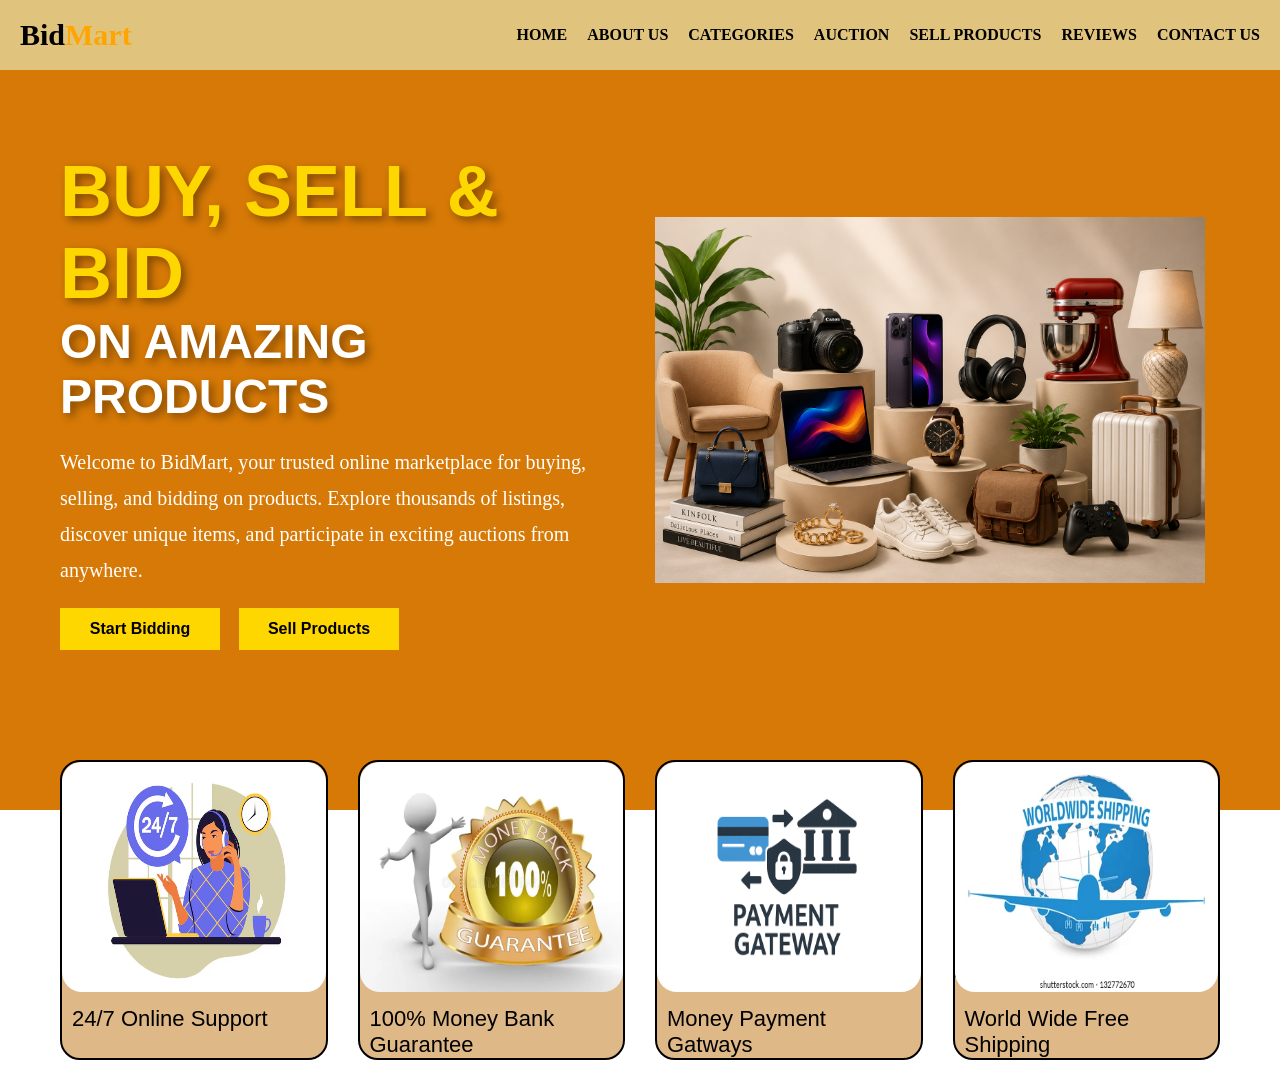
<file: Auction&Selling.html>
<!doctype html>
<html lang="en">
  <head>
    <meta charset="UTF-8" />
    <meta name="viewport" content="width=device-width, initial-scale=1.0" />
    <title>BidMart</title>
    <link rel="stylesheet" href="Auctuin&Selling.css" />
    <link rel="icon" href="./image/bidmartlogo.png">
  </head>
  <body>
    <!-- Navbar -->
    <section class="navbar-main">
      <div class="navbar-wapper">
        <p class="navbar-logo"><span style="color: black">Bid</span>Mart</p>

        <ul class="navbar-list">
          <li><a href="#home">HOME</a></li>
          <li><a href="#about">ABOUT US</a></li>
          <li><a href="#categorie">CATEGORIES</a></li>
          <li><a href="#auction">AUCTION</a></li>
          <li><a href="#sell">SELL PRODUCTS</a></li>
          <li><a href="#review">REVIEWS</a></li>
          <li><a href="#contact">CONTACT US</a></li>
        </ul>
      </div>
    </section>

    <!-- Home Section -->
    <section class="auction-home" id="home">
      <div class="home-wapp">
        <div class="home-left">
          <h1>
            <span class="heading">Buy, Sell & Bid</span><br />
            On Amazing Products
          </h1>

          <p>
            Welcome to BidMart, your trusted online marketplace for buying,<br />
            selling, and bidding on products. Explore thousands of listings,<br />
            discover unique items, and participate in exciting auctions from
            anywhere.
          </p>

          <button>Start Bidding</button>
          <button>Sell Products</button>
        </div>

        <div class="home-right">
          <img src="./image/productimage.png" alt="Product Image" />
        </div>
      </div>

      <!-- card Section -->

      <div class="home-card">

        <div class="card-main">
          <div class="card-img">
            <img src="./image/homecard1.avif" alt="" />
          </div>
          <div class="card-para">
            <p>24/7 Online Support</p>
          </div>
        </div>

        <div class="card-main">
          <div class="card-img">
            <img src="./image/homecard2.webp" alt="" />
          </div>
          <div class="card-para">
            <p>100% Money Bank Guarantee</p>
          </div>
        </div>

        <div class="card-main">
          <div class="card-img">
            <img src="./image/homecard3.png" alt="" />
          </div>
          <div class="card-para">
            <p>Money Payment Gatways</p>
          </div>
        </div>

        <div class="card-main">
          <div class="card-img">
            <img src="./image/homecard4.webp" alt="" />
          </div>
          <div class="card-para">
            <p>World Wide Free Shipping</p>
          </div>
        </div>
      </div>

    </section>
  </body>
</html>
</file>
<file: Auctuin&Selling.css>
*{
    margin:0;
    padding:0;
    box-sizing:border-box;
}

         /* Navbar */

.navbar-main{
    width:100%;
    position:fixed;
    top:0;
    z-index:1000;
}
.navbar-wapper{
    width:100%;
    height:70px;
    background-color:rgb(224,196,126);
    padding:10px 20px;
    display:flex;
    justify-content:space-between;
    align-items:center;
}
.navbar-logo{
    color:orange;
    font-size:30px;
    font-weight:bolder;
}
.navbar-list{
    display:flex;
    list-style:none;
    gap:20px;
}
.navbar-list li a{
    text-decoration:none;
    color:black;
    font-size:16px;
    font-weight:600;
    position:relative;
}
.navbar-list li a::after{
    content:"";
    width:0;
    height:3px;
    background:black;
    position:absolute;
    left:0;
    bottom:-5px;
    transition:0.3s;
}
.navbar-list li a:hover::after{
    width:100%;
}
         /* Home Section */

.auction-home{
    width:100%;
    height:90vh;
    background-color:rgb(214,121,6);
}
.home-wapp{
    display:flex;
    justify-content:space-between;
    align-items:center;
    padding:150px 60px 20px;
    justify-content: center;
}
.home-left{
    width:50%;
}
.home-right{
    width:50%;
    display:flex;
    justify-content:center;
}
.home-right img{
    width:550px;
    max-width:100%;
}
/* Home Text */

.home-left h1{
    font-size:3rem;
    text-transform:uppercase;
    color:white;
    text-shadow:4px 4px 8px rgba(0,0,0,0.4);
    font-family:'Trebuchet MS', 'Lucida Sans Unicode', 'Lucida Grande', 'Lucida Sans', Arial, sans-serif;
}
.heading{
    color:gold;
    font-size:4.5rem;
}
.home-left p{
    margin:20px 0;
    font-size:20px;
    line-height:1.8;
    color:white;
}
/* Home Buttons */

.home-left button{
    width:160px;
    padding:12px;
    margin-right:15px;
    border:none;
    background:gold;
    font-size:16px;
    font-weight:bold;
    cursor:pointer;
    transition:0.3s;
}
.home-left button:hover{
    background:black;
    color:white;
    box-shadow:0 0 15px black;
}
/* Home card */

.home-card{
    display: flex;
    gap: 30px;
    padding:90px 60px 20px;
   justify-content: center;
   }
.card-main{
    width: 300px;
    height: 300px;
     border: 2px solid rgb(0, 0, 0);
      border-radius: 20px;
      justify-items: center;
      background-color:burlywood;
}
 .card-main:hover{
   box-shadow: 5px 5px 15px black;
   transform: scale(1.03);
   transition: 0.3;
}
.card-img img{
    width:100%;
    height: 230px;
    border-radius: 20px;
    background-color: white;
}
.card-para{
    font-size: 22px;
    font-family:Impact, Haettenschweiler, 'Arial Narrow Bold', sans-serif;
    padding: 10px;
}
         /* About Us Section */

.about-main{
    background-color:khaki;
    background-position: center;
    background-repeat: no-repeat;
    background-size: cover;
    width: 100%;
    height: auto;
    padding: 100px 50px;
    scroll-margin-top: -15px;
}
.about-wapper{
    display: flex;
}
.about-left{
    width: 50%;
    /* border: 2px solid black; */
}
.about-right{
    width: 50%;
    text-align: center;
    align-content: center;
}
.about-right img{
    width: 530px;
    height: 520px;
    border-radius: 10%;
    box-shadow: 2px 2px 20px black;
}
.about-left h1{
font-size: 5rem;
color:brown;
 text-shadow:4px 4px 8px rgba(0,0,0,0.4);
}
.about-left h2{
padding: 10px 0px;
font-size: 2.6rem;
color: chocolate;
}
.about-left-p{
    font-size: 1.5rem;
    color: crimson;
    font-style: italic;
}
.about-logo{
    display: flex;
    padding: 50px 0px;
    gap: 20px;
}
.about-logo-box{
    width: 170px;
    height: 220px;
    /* border: 2px solid blue; */
    text-align: center;
}
.about-logo-box img{
    width: 100px;
    height: 100px;
}
.about-logo-box p{
   color: brown;
   font-style: oblique;
}
.about-center{
    background-color: rgb(4, 4, 58);
    border-radius: 30px;
    padding: 80px 50px;
    /* border: 5px solid white; */
    display: flex;
}
.about-center-left{
    width: 50%;
    /* border: 2px solid white; */
    display: flex;
    gap: 30px;
}
.center-right{
color: white;
font-size: 22px;
 padding: 20px 10px;
}
.center-right p{
   padding: 20px 0px; 
   font-size: 18px;
}
.center-left img{
    width: 200px;
    border-radius: 10px;
}
.center-img img{
    width: 200px;
    height: 160px;
    border-radius: 10px;
}
.about-center-right{
    width: 50%;
    /* border: 2px solid white; */
    display: flex;
    gap: 30px;
}

         /* Categories Section */

.Categories-wapper{
    background-color:whitesmoke;
    width: 100%;
    height: auto;
    text-align: center;
    padding: 30px 0px;
    scroll-margin-top: 70px;
}
.Categories-wapper h1{
    font-size: 4.5rem;
    text-transform: uppercase;
    color: crimson;
    text-shadow:4px 4px 8px rgba(0,0,0,0.4);
    padding: 15px 0px;
}
.Categories-wapper p{
    font-size: 20px;
    font-family:monospace;
    color: brown;
    font-weight: bold;
}
.Categories-box{
    padding: 10px;
    display: flex;
    /* border: 2px solid black; */
   justify-content: space-between;
}
.Categories-box button:hover{
color: black;
box-shadow: 2px 2px 8px black;
}
.Categories-left, .Categories-right{
    padding: 20px;
    /* border: 2px solid orangered; */
    width: 50%;
    justify-content: center;
    justify-items: center;
}
.categories-card{
    padding: 20px;
    /* border: 2px solid rgb(22, 165, 17); */
    width:500px;
    height:400px;
    display: flex;
    margin-top: 50px;
}
.categories-card:hover{
    box-shadow: 5px 5px 20px black;
    transform: scale(1.03);
}
.categories-card-left{
 width: 50%;
}
.categories-card-left img{
    width: 100%;
    height: 100px;
}
.categories-card-left h2{
    font-size: 2rem;
}
.categories-card-left button{
    padding: 10px 10px;
    margin: 25px 0px;
    border-radius: 7px;
    color: white;
    margin-top: 50px;
}
.card-h1{
 color: rgb(13, 13, 100); 
 font-size: 2rem;  
}
.card-button1{
    border: 2px solid rgb(13, 13, 100);
   background-color: rgb(13, 13, 100);
    color: white;
}
.bg1{
    background: rgb(197, 226, 238);
}
.card-h2{
 color:green ; 
 font-size: 2rem;  
}
.card-button2{
    border: 2px solid green;
    background-color: green;
}
.bg2{
    background: rgb(187, 230, 187);
}
.card-h3{
color: purple;
}
.card-button3{
    border: 2px solid purple ;
    background-color:purple;
}
.bg3{
    background: rgb(216, 182, 216);
}
.card-h4{
color: crimson;
}
.card-button4{
    border: 2px solid crimson;
    background-color: crimson;
}
.bg4{
    background: rgb(231, 201, 208);
}
.card-h5{
color: orangered;
}
.card-button5{
    border: 2px solid orangered;
    background-color:orangered;
}
.bg5{
    background: rgb(243, 189, 170);
}
.card-h6{
color: rgb(128, 40, 40);
}
.card-button6{
    border: 2px solid rgb(128, 40, 40);
    background-color: rgb(128, 40, 40);
}
.bg6{
    background: rgb(241, 189, 189);
}
.categories-card-right img {
    width: 100%;
    height: 100%;
}
.categorie-footer{
  background-color:#0b1e3b ;
  margin: 30px;
  padding: 20px;
  border-radius: 30px;
}
.footer-flex{
  display: flex;
  justify-content: center;
}
.categorie-footer-img{
    /* border: 2px solid wheat; */
    width: 100%;
}
.categorie-footer-img img{
 width: 260px;
}
.categorie-footer-para{
    /* border: 2px solid khaki; */
    width: 100%;
}
.categorie-footer-para h2{
color: whitesmoke;
font-size: 2.2rem;
padding: 10px;
}
.categorie-footer-para p{
padding: 40px 10px;
color:burlywood;
}
.categorie-footer-button{
    /* border: 2px solid orange; */
    width: 100%;
   align-content: center;
}
.categorie-footer-button button{
    padding: 10px 20px;
    font-size: 20px;
    font-weight: bold;
    background-color: orangered;
    border: 2px solid orangered;
    color: wheat;
    border-radius: 10px;
}
.categorie-footer-button button:hover{
    box-shadow: 2px 2px 6px white;
    transform: scale(1.03);
    color: black;
}
         /* Auction Section */

.auction-wapper{
    background-color: rgb(169, 228, 169);
    width: 100%;
    height: auto;
    padding: 60px 80px;
    scroll-margin-top: 55px;
     /* border: 2px solid black; */
}
.auction-heading{
    width: 100%;
    display:flex;
    align-content: center;
}
.auction-heading-left{
     /* border: 2px solid orangered; */
     width: 50%;
}
.auction-heading-left h1{
    font-size: 5rem;
     text-shadow:4px 4px 8px rgba(0,0,0,0.4);
}
.auction-heading-left p{
    font-size: 22px;
    font-weight: 600;
    padding: 30px 0px;
    color: brown;
}
.auction-heading-right{
   /* border: 2px solid green;  */
    width: 50%; 
    text-align: center;
    margin-top: 30px;
}

.auction-search{
    width: 100%;
    padding: 40px 20px;
    /* background: #f8f9fa; */
}
.auction-search-bar{
    max-width: 1300px;
    padding: 10px;
    margin: auto;
    background-color: #0b1e3b;
    border-radius: 20px;
}
.search-row {
    display: flex;
    width: 100%;
    /* border: 2px solid red; */
    gap: 15px;
    margin-bottom: 20px;
     justify-content: center;
    flex-wrap: nowrap;
    
    
}
.Search-effect{
    display: flex;
    flex-wrap: wrap;
    gap: 15px;
    /* margin-bottom: 20px; */
    justify-content: center;
}
.Search-effect-select{
    padding: 10px 20px;
    border-radius: 10px;
    width: 170px;
    border: none;
    font-size: 15px;
}
/* First row widths */
.search-row input {
    flex:2;
   
}
.search-row select {
    flex: 1;
   
}

/* Category buttons */
.Search-effect button {
    background: #fff;
    cursor: pointer;
}

      /* Auction card */

.auction-card{
    display: flex;
    flex-wrap: wrap;
    gap: 50px;
    justify-content: center;
    /* border-radius: 20px; */
}
.auction-card-main{
    width: 420px;
    height: 570px;
    /* border: 2px solid black; */
    margin: 20px;
    /* padding: 10px; */
    background-color: white;
    border-radius: 20px;
    
    
}
.auction-card-main:hover{
box-shadow: 5px 5px 20px black;
transform: scale(1.05);
}

.auction-card-img {
width: 100%;
background-position: center;
background-repeat: no-repeat;
background-size: cover;
height: 50%;
justify-content: space-between;
color: #fff;
display: flex;
border-radius: 20px;
}
.auction-bg1{
background-image: url(./image/auction-card-laptop.jpg);
}
.auction-bg2{
background-image: url(./image/auction-card-camera.webp);
}
.auction-bg3{
background-image: url(./image/auction-card-phone.webp);
}
.auction-bg4{
background-image: url(./image/auction-card-watch.jpg);
}
.auction-bg5{
background-image: url(./image/furniture-image.png);
}
.auction-bg6{
background-image: url(./image/auction-card-bullet.jpg);
}
.auction-btn{
    height: 30px;
    padding: 5px;
    background-color: orangered;
    border-radius: 10px;
    margin: 10px;
}
.btnbg{
    color: black;
    background-color: white;
}
.btnbg1{
    background-color: green;
}
.btnbg2{
    background-color: rgb(13, 108, 185);
}
.btnbg3{
    background-color: rgb(155, 33, 155);
}
.btnbg4{
    background-color: red;
}
.auction-card-head{
font-size: 18px;
color: brown;
padding: 10px;
}
.auction-card-head h2{
 color: black;
}
.auction-card-price{
    display: flex;
    margin-top: 15px;
    /* border: 2px solid black; */
    font-weight: bold;
    font-size:18px;
    padding: 10px;
}
.card-price-left{
/* border: 2px solid orangered; */
width: 50%;
text-align: start;
}
.card-price-right{
/* border: 2px solid orangered; */
width: 50%;
text-align: end;
}
.auction-card-button button{
    width: 100%;
    margin-top: 30px;
    padding: 5px;
    font-size: 20px;
    color: white;
    border-radius: 20px;
    background-color: orangered;
    border: 2px solid orangered;
}
.auction-card-button button:hover{
    color: black;
    box-shadow: 4px 4px 10px black;
}
         /* Sell-Product-Section */

.sell-wapper{
    background-color:beige;
    width: 100%;
    height: auto;
    padding: 80px 10rem;
    scroll-margin-top: 50px;
}
.sell-heading{
    display: flex;
    flex-wrap: wrap;
}
.sell-heading-left{
width: 50%;
/* border: 2px solid black; */
padding: 30px;
}
.sell-heading-left h1{
font-size: 5rem;
 text-shadow:4px 4px 8px rgba(0,0,0,0.4);
}
.sell-heading-left p{
font-size: 22px;
padding: 50px 0px;
color:darkblue;
font-weight: bold;
font-family: monospace;
}
.sell-heading-right{
width: 50%;
/* border: 2px solid black; */
}
.sell-card{
    display: flex;
    flex-wrap: wrap;
    gap: 100px;
}
.sell-card-left{
    box-shadow: 2px 2px 7px rgb(163, 160, 160);
    width: 40%;
    /* background-color: rgb(210, 233, 233); */
}
.card-left-list{
  padding: 30px 50px; 
}
.card-left-list h2{
    font-size: 2.2rem;
}
.sell-list{
    width: auto;
   font-size: 22px;
   margin: 20px;
}
.sell-list-op{
    width: 100%;
    padding: 10px;
    border-radius: 10px;
}
.sell-list-btn{
    border: 2px solid orangered;
    width: 100%;
    padding: 10px;
    background: orangered;
    border-radius: 10px;
    font-size: 20px;
    font-weight: bold;
    color: white;
}
.sell-list-btn:hover{
    color: black;
    box-shadow: 4px 4px 10px black;
}
.sell-list-op2{
    display: flex;
 gap: 10px;
   margin: 10px 0px;
}
.sell-card-right{
    width: 50%;
}
.sell-option1{
    width: 70%;
     border-radius: 10px;
}
.sell-option-tob{
    padding: 30px 30px;
     background-color: rgb(222, 239, 247);
}
.sell-option-tob ol{
padding: 20px;
font-size: 20px;
font-weight: 600;
color: rgb(158, 71, 9);
font-style: italic;
}
.sell-option-tob p{
    padding: 20px;
}
.sell-option2{
    margin-top: 30px;
      width: 70%;
}
.sell-option-bottom{
    padding: 20px ;
    font-size: 20px;
    background-color:rgb(241, 236, 183);
}
.sell-option-bottom h2{
    padding: 30px;
}
.sell-option-bottom h3{
    padding-left: 50px;
}
.sell-option-bottom p{
    padding-left: 50px;
}

         /* Review Section */

.review-wapper{
    background-color: antiquewhite;
    width: 100%;
    height: auto;
    padding: 80px 10px;
    scroll-margin-top: 50px;
}
.review-image{
    text-align: center;
}
.review-image h1{
   font-size: 5rem;
   text-shadow:4px 4px 8px rgba(0,0,0,0.4);
}
.review-image p{
   font-size:22px;
   padding: 20px 0px;
   font-style: italic;
   font-weight: bold;
}
.review-card{
    display: flex;
    flex-wrap: wrap;
    gap: 50px;
    justify-content: center;
    padding: 50px 0px;
}
.reviwe-card-wapper{
    width: 300px;
    height: 400px;
    /* border: 2px solid black; */
    background-color: azure;
    box-shadow: 5px 5px 15px grey;
    border-radius: 15px;
}
.reviwe-card-wapper:hover{
   transform: scale(1.03);
}
.reviwe-card-main{
    text-align: center;
    padding: 15px;
}
.reviwe-card-main img{
    width: 100%;
    height: 210px;
    border: 2px solid black;
    border-radius: 100%;
}
.reviwe-card-main p{
    color: crimson;
    font-family:Verdana, Geneva, Tahoma, sans-serif;
}
.review-footer{
    background-color:whitesmoke;
    margin: 1rem 15.5rem;
    padding: 40px 20px;
    display: flex;
    flex-wrap: wrap;
    gap: 45px;
    border-radius: 20px;
    box-shadow: 2px 2px 5px gray;
}
.review-footer-card{
    width: 300px;
    height: 80px;
    display: flex;
    padding: 5px 10px;
    gap: 10px;
}
.footer-card-img{
    width: 60px;
    height: 60px;
}
.footer-card-para{
    padding: 10px;
}

         /* Contact Section */

.Contact-wapper{
    background-color:rgb(235, 207, 212);
    width: 100%;
    height: auto;
     scroll-margin-top: 50px;
}
.Contact-header{
text-align: center;
padding: 50px 0px;
}
.Contact-header h1{
    font-size: 5rem;
     text-shadow:4px 4px 8px rgba(0,0,0,0.4);
}
.Contact-header p{
     font-size:22px;
   padding: 20px 0px;
   font-style: italic;
   font-weight: bold;
   color: blue;
}

         /* Contact Card */
.contact-card{
    display: flex;
    flex-wrap: wrap;
    /* border: 3px solid black; */
    margin: 10px;
    justify-content: center;
    gap: 50px;
}         
.contact-card-left{
    width: 30%;
    /* border: 2px solid orangered; */
    background-color:rgb(235, 207, 212) ;
    box-shadow: 5px 5px 15px black;
} 
.contact-left-list{
    padding: 20px 50px;
}
.contact-left-list h2{
    font-size: 2.2rem;
}
.contact-list{
    font-size: 24px;
    padding:30px;
}
.contact-list-op{
    width: 100%;
    padding: 15px;
}
.contact-list-btn{
    width: 100%;
    margin: 60px 0px;
    padding: 10px;
    background-color: orangered;
    border: 2px solid orangered;
    color: white;
    font-size: 1.5rem;
}
.contact-list-btn:hover{
    color: black;
    font-weight: bold;
    box-shadow: 2px 2px 8px black;
}
.contact-card-right{
    width: 30%;
    padding: 20px 50px;
    /* margin: 20px; */
    /* border: 3px solid aqua; */
      background-color:rgb(235, 207, 212) ;
    box-shadow: 5px 5px 15px black;
}
.contact-right-list{
     width: 100%;
    height: 120px;
    display: flex;
    gap: 20px;
    margin-top: 20px;
} 
.contact-right-img{
    width: 20%;
    /* border: 2px solid black; */
    padding: 0px 30px;
}  
.contact-right-para{
    width: 60%;
    /* border: 2px solid red; */
    padding: 15px 50px;
}
.contact-right-para p{
    padding: 10px 0px;
    font-size: 18px;
}    
         /* Contact Footer */

.contact-footer-wapper{
    background-color: #0b1e3b;
    margin: 50px;
    padding: 10px 0px;
    border-radius:80px;
}
.contact-footer{
    display: flex;
    gap: 25px;
} 
.contact-footer-main{
    width: 400px;
    padding: 10px 10px;
    text-align: center ;
    /* display: flex; */
}
.contact-footer1{
    /* border: 2px solid orangered; */
    font-size: 20px;
    color: white;
}
.contact-footer1 li{
    list-style: none;
    padding: 15px;
}
.contact-footer1 li a{
    text-decoration: none;
    color: white;
}
.contact-footer-main img{
    width: 300px;
    height: 150px;
}       
.contact-footer-last{
    /* margin-top: 20px; */
    padding: 10px;
    text-align: center;
    font-size: 24px;
    color: white;
}
.contact-footer-last p{
    padding: 20px 0px;
}
</file>
